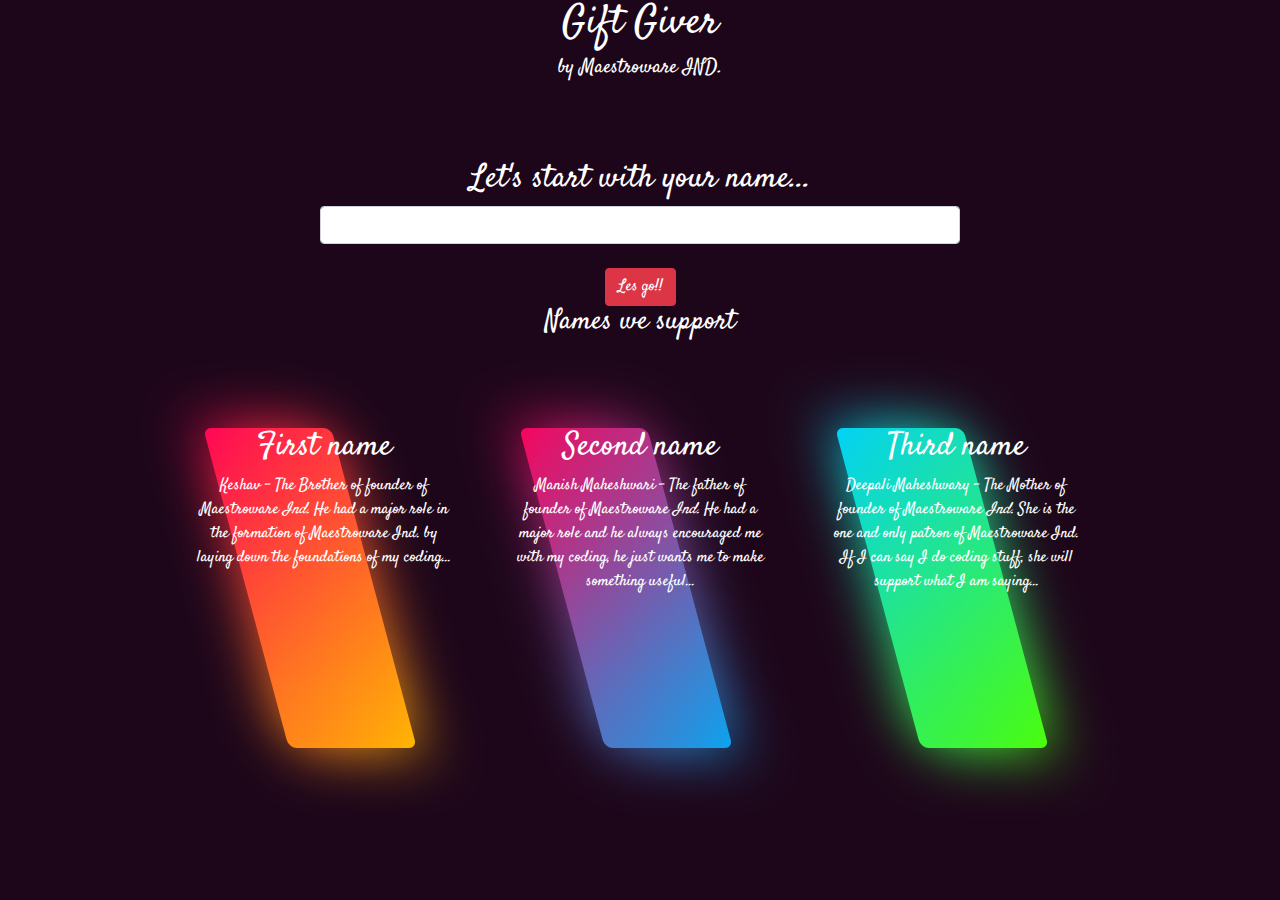
<file: index.html>
<!DOCTYPE html>
<html lang="en">

<head>
  <meta charset="UTF-8">
  <meta http-equiv="X-UA-Compatible" content="IE=edge">
  <meta name="viewport" content="width=device-width, initial-scale=1.0">
  <link rel="stylesheet" href="https://stackpath.bootstrapcdn.com/bootstrap/4.4.1/css/bootstrap.min.css"
    integrity="sha384-Vkoo8x4CGsO3+Hhxv8T/Q5PaXtkKtu6ug5TOeNV6gBiFeWPGFN9MuhOf23Q9Ifjh" crossorigin="anonymous">
  <script src="https://code.jquery.com/jquery-3.4.1.slim.min.js"
    integrity="sha384-J6qa4849blE2+poT4WnyKhv5vZF5SrPo0iEjwBvKU7imGFAV0wwj1yYfoRSJoZ+n"
    crossorigin="anonymous"></script>
  <script src="https://cdn.jsdelivr.net/npm/popper.js@1.16.0/dist/umd/popper.min.js"
    integrity="sha384-Q6E9RHvbIyZFJoft+2mJbHaEWldlvI9IOYy5n3zV9zzTtmI3UksdQRVvoxMfooAo"
    crossorigin="anonymous"></script>
  <script src="https://stackpath.bootstrapcdn.com/bootstrap/4.4.1/js/bootstrap.min.js"
    integrity="sha384-wfSDF2E50Y2D1uUdj0O3uMBJnjuUD4Ih7YwaYd1iqfktj0Uod8GCExl3Og8ifwB6"
    crossorigin="anonymous"></script>
  <link rel="stylesheet" href="style.css">
  <title>Gift giver</title>
</head>

<body>
  <center>
    <h1>Gift Giver</h1>
    <h5>by Maestroware IND.</h5>
    <br><br><br>
    <h2>Let's start with your name...</h2>
    <input type="text" id="name" class="form-control" style="width: 50%;">
    <br>
    <button id="submit" class="btn btn-danger" onclick="gift()">Les go!!</button>
    <h3>Names we support</h3>
    <div class="container">
      <div class="box">
        <span></span>
        <div class="content">
          <h2>First name</h2>
          <p>
            Keshav - The Brother of founder of Maestroware <i>Ind.</i> He had a major role in the formation
            of Maestroware Ind. by laying down the foundations of my coding...
          </p>
        </div>
      </div>
      <div class="box">
        <span></span>
        <div class="content">
          <h2>Second name</h2>
          <p>
            Manish Maheshwari - The father of founder of Maestroware <i>Ind.</i> He had a major role and he always
            encouraged me with my coding, he just wants me to make something useful...
          </p>
        </div>
      </div>
      <div class="box">
        <span></span>
        <div class="content">
          <h2>Third name</h2>
          <p>
            Deepali Maheshwary - The Mother of founder of Maestroware <i>Ind.</i> She is the one and only patron of
            Maestroware Ind. If I can say I do coding stuff, she will support what I am saying...
          </p>
        </div>
      </div>
    </div>
  </center>
</body>
<script src="script.js"></script>

</html>
</file>
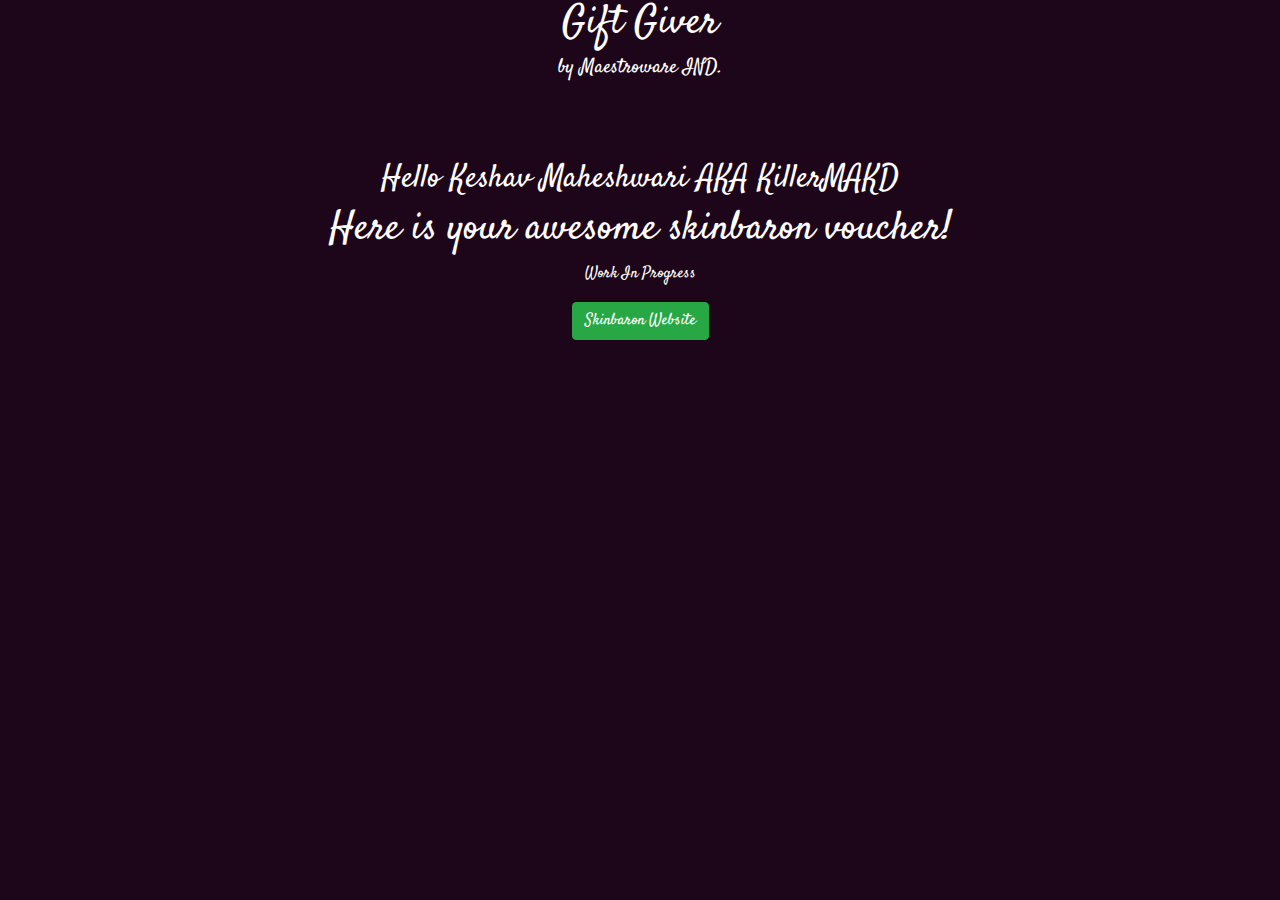
<file: v2.html>
<!DOCTYPE html>
<html lang="en">

<head>
    <meta charset="UTF-8">
    <meta http-equiv="X-UA-Compatible" content="IE=edge">
    <meta name="viewport" content="width=device-width, initial-scale=1.0">
    <link rel="stylesheet" href="https://stackpath.bootstrapcdn.com/bootstrap/4.4.1/css/bootstrap.min.css"
        integrity="sha384-Vkoo8x4CGsO3+Hhxv8T/Q5PaXtkKtu6ug5TOeNV6gBiFeWPGFN9MuhOf23Q9Ifjh" crossorigin="anonymous">
    <script src="https://code.jquery.com/jquery-3.4.1.slim.min.js"
        integrity="sha384-J6qa4849blE2+poT4WnyKhv5vZF5SrPo0iEjwBvKU7imGFAV0wwj1yYfoRSJoZ+n"
        crossorigin="anonymous"></script>
    <script src="https://cdn.jsdelivr.net/npm/popper.js@1.16.0/dist/umd/popper.min.js"
        integrity="sha384-Q6E9RHvbIyZFJoft+2mJbHaEWldlvI9IOYy5n3zV9zzTtmI3UksdQRVvoxMfooAo"
        crossorigin="anonymous"></script>
    <script src="https://stackpath.bootstrapcdn.com/bootstrap/4.4.1/js/bootstrap.min.js"
        integrity="sha384-wfSDF2E50Y2D1uUdj0O3uMBJnjuUD4Ih7YwaYd1iqfktj0Uod8GCExl3Og8ifwB6"
        crossorigin="anonymous"></script>
    <link rel="stylesheet" href="style.css">
    <title>Keshav Maheshwari</title>
</head>

<body>
    <center>
        <h1>Gift Giver</h1>
        <h5>by Maestroware IND.</h5>
        <br><br><br>
        <h2>Hello Keshav Maheshwari AKA KillerMAKD</h2>
        <h1>Here is your awesome skinbaron voucher!</h1>
        <p>Work In Progress</p>
        <a href="https://skinbaron.com" class="btn btn-success">Skinbaron Website</a>
    </center>
</body>
<script src="script.js"></script>

</html>
</file>
<file: style.css>
@import url('https://fonts.googleapis.com/css2?family=Satisfy&display=swap');

body{
    background: #1d061a;
    font-family: 'Satisfy', cursive;
    color: white;
}

.container{
    display: flex;
    justify-content: center;
    align-items: center;
    flex-wrap: wrap;
    padding: 40px 0;
}

.container .box{
    position: relative;
    width: 256px;
    height: 320px;
    display: flex;
    justify-content: center;
    margin: 40px 30px;
    transition: 0.5s;
}

.container .box::before{
    content: '';
    position: absolute;
    top: 0;
    left: 50px;
    width: 50%;
    height: 100%;
    background: white;
    border-radius: 8px;
    transform: skewX(15deg);
    transition: 0.5s;
}

.container .box::after{
    content: '';
    position: absolute;
    top: 0;
    left: 50px;
    width: 50%;
    height: 100%;
    background: white;
    border-radius: 8px;
    transform: skewX(15deg);
    transition: 0.5s;
    filter: blur(30px);
    transition: 0.5s;
}

.container .box:hover::before,
.container .box:hover::after{
    transform: skewX(0deg);
    left: 20px;
    width: calc(100% - 90px);
}

.container .box:nth-child(1)::before,
.container .box:nth-child(1)::after{
    background: linear-gradient(315deg, #ffbc00, #ff0058);
}

.container .box:nth-child(2)::before,
.container .box:nth-child(2)::after{
    background: linear-gradient(315deg, #03a9f4, #ff0058);
}

.container .box:nth-child(3)::before,
.container .box:nth-child(3)::after{
    background: linear-gradient(315deg, #4dff03, #00d0ff);
}

.container .box span{
    display: block;
    position: absolute;
    top: 0;
    left: 0;
    right: 0;
    bottom: 0;
    z-index: 50;
    pointer-events: none;
}

.container .box .span::before{
    content: '';
    position: absolute;
    top: 0;
    left: 0;
    width: 100%;
    height: 100%;
    border-radius: 8px;
    background: rgba(255, 255, 255, 0.1);
    backdrop-filter: blur(10px);
    opacity: 0;
    transition: 0.5s;
    animation: animate 2s ease-in-out infinite;
    box-shadow: 0 5px 15px rgba(0,0,0,0.05);
}

.container .box:hover .span::before{
    top: -50px;
    left: 50px;
    width: 100px;
    height: 100px;
    opacity: 1;
}

@keyframes animate{
    0%, 100%{
        transform: translateY(10px);
    }

    50%{
        transform: translateY(-10px);
    }
}

.content{
    z-index: 1;
}
</file>
